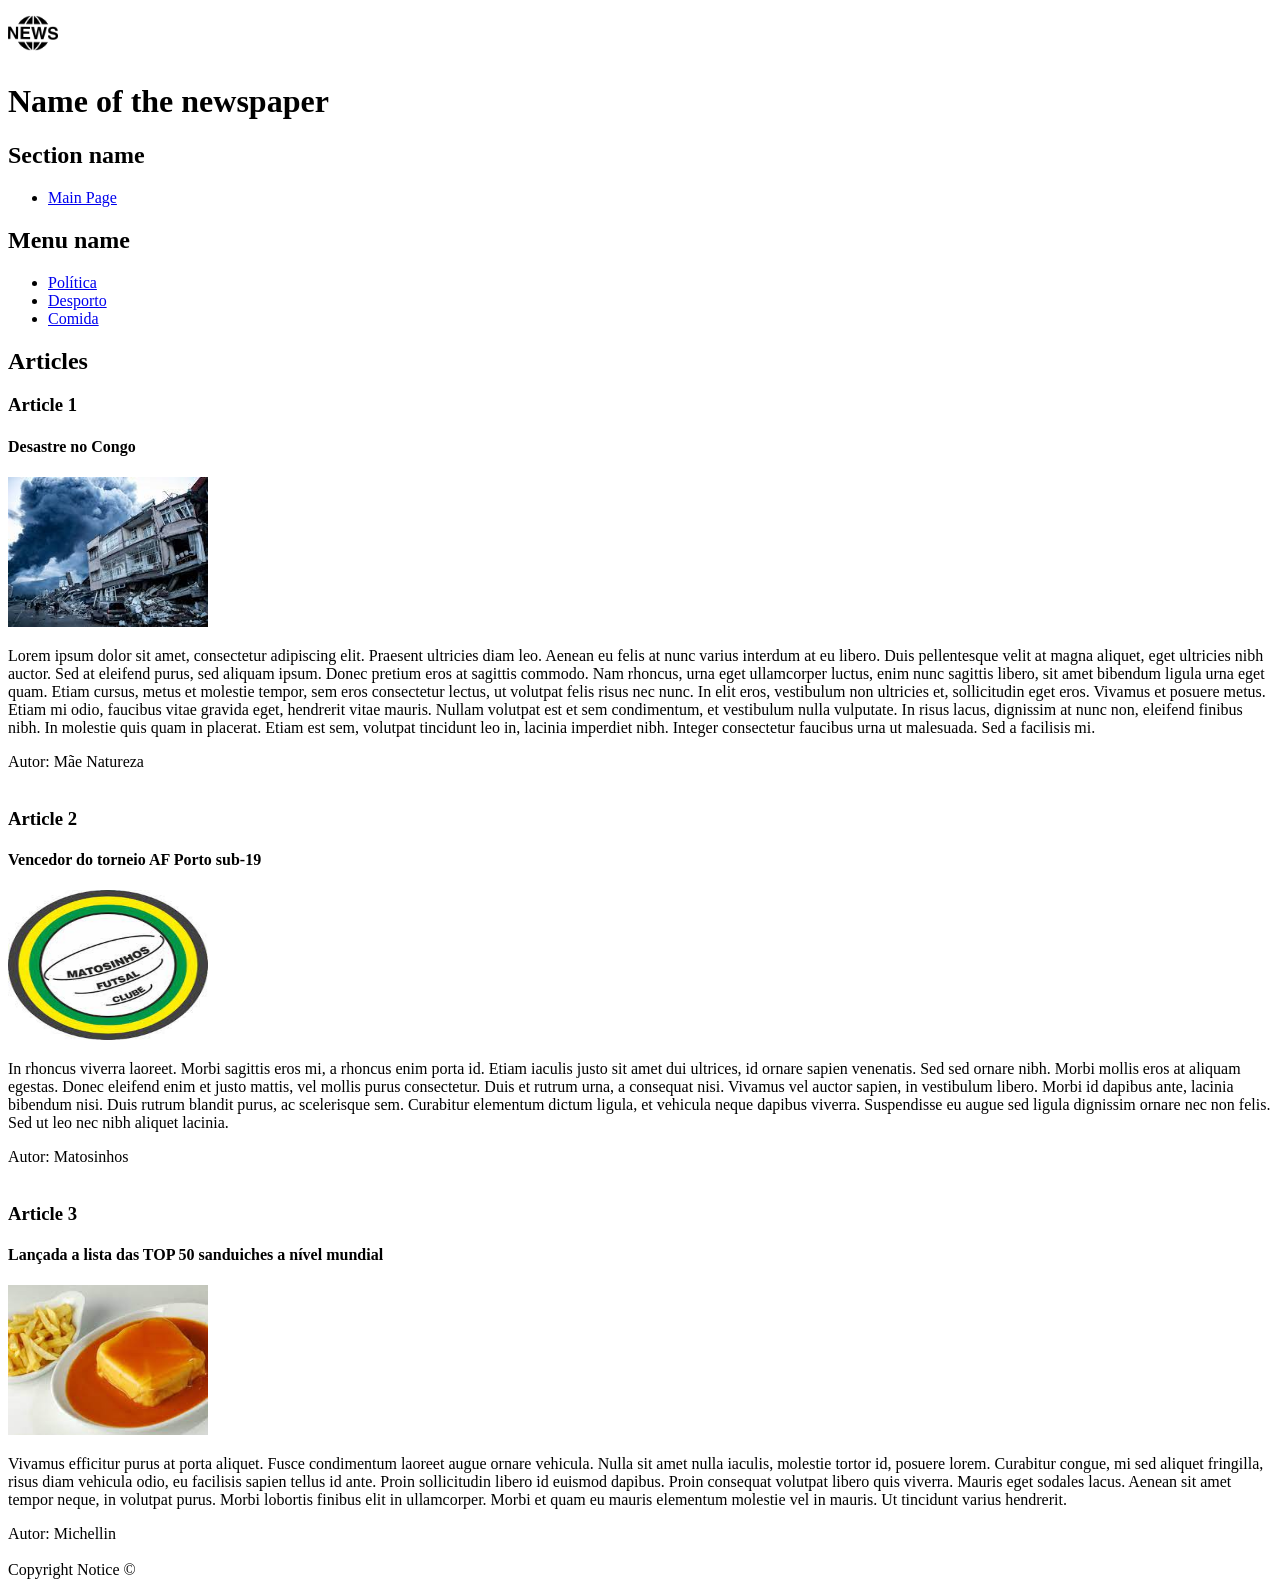
<file: aula1/all.html>
<!DOCTYPE html>
<html lang="pt">
<head>
    <title>Online Newspaper</title>
</head>
<body>
    <header>
        <img src="logo.png" alt="Newspaper Logo" width="50" height="50">
        <h1>Name of the newspaper</h1>
        <section>
            <h2>Section name</h2>
            <ul>
                <li><a href="all.html">Main Page </a></li>
            </ul>
        </section>
    </header>

    <nav>
        <h2>Menu name</h2>
        <ul>
            <li><a href="article.html">Política</a></li>
            <li><a href="section.html">Desporto</a></li>
            <li><a href="section.html">Comida</a></li>
        </ul>
    </nav>
<main>
    <article>
        <h2>Articles</h2>
        
        <h3>Article 1</h3>
        <h4>Desastre no Congo</h4>
        <img src="earthquake.png" alt="Disaster" width="200" height="150"> 
        <p>Lorem ipsum dolor sit amet, consectetur adipiscing elit. Praesent ultricies diam leo. Aenean eu felis at nunc varius interdum at eu libero. Duis pellentesque velit at magna aliquet, eget ultricies nibh auctor. Sed at eleifend purus, sed aliquam ipsum. Donec pretium eros at sagittis commodo. Nam rhoncus, urna eget ullamcorper luctus, enim nunc sagittis libero, sit amet bibendum ligula urna eget quam. Etiam cursus, metus et molestie tempor, sem eros consectetur lectus, ut volutpat felis risus nec nunc. In elit eros, vestibulum non ultricies et, sollicitudin eget eros. Vivamus et posuere metus. Etiam mi odio, faucibus vitae gravida eget, hendrerit vitae mauris. Nullam volutpat est et sem condimentum, et vestibulum nulla vulputate. In risus lacus, dignissim at nunc non, eleifend finibus nibh. In molestie quis quam in placerat. Etiam est sem, volutpat tincidunt leo in, lacinia imperdiet nibh. Integer consectetur faucibus urna ut malesuada. Sed a facilisis mi.</p>
        <footer>Autor: Mãe Natureza</footer>
        <br>
        
        <h3>Article 2</h3>
        <h4>Vencedor do torneio AF Porto sub-19</h4>
        <img src="matosinhos.png" alt="Medalhas" width="200" height="150">
        <p>In rhoncus viverra laoreet. Morbi sagittis eros mi, a rhoncus enim porta id. Etiam iaculis justo sit amet dui ultrices, id ornare sapien venenatis. Sed sed ornare nibh. Morbi mollis eros at aliquam egestas. Donec eleifend enim et justo mattis, vel mollis purus consectetur. Duis et rutrum urna, a consequat nisi. Vivamus vel auctor sapien, in vestibulum libero. Morbi id dapibus ante, lacinia bibendum nisi. Duis rutrum blandit purus, ac scelerisque sem. Curabitur elementum dictum ligula, et vehicula neque dapibus viverra. Suspendisse eu augue sed ligula dignissim ornare nec non felis. Sed ut leo nec nibh aliquet lacinia.</p>
        <footer>Autor: Matosinhos</footer>
        <br>    

        <h3>Article 3</h3>
        <h4>Lançada a lista das TOP 50 sanduiches a nível mundial</h4>
        <img src="francesinha.png" alt="Francesinha" width="200" height="150">
        <p>Vivamus efficitur purus at porta aliquet. Fusce condimentum laoreet augue ornare vehicula. Nulla sit amet nulla iaculis, molestie tortor id, posuere lorem. Curabitur congue, mi sed aliquet fringilla, risus diam vehicula odio, eu facilisis sapien tellus id ante. Proin sollicitudin libero id euismod dapibus. Proin consequat volutpat libero quis viverra. Mauris eget sodales lacus. Aenean sit amet tempor neque, in volutpat purus. Morbi lobortis finibus elit in ullamcorper. Morbi et quam eu mauris elementum molestie vel in mauris. Ut tincidunt varius hendrerit.</p>
        <footer>Autor: Michellin</footer>
        <br>
    </article>
</main>
    <footer>Copyright Notice &#169;</footer>
</body>
</html>
</file>
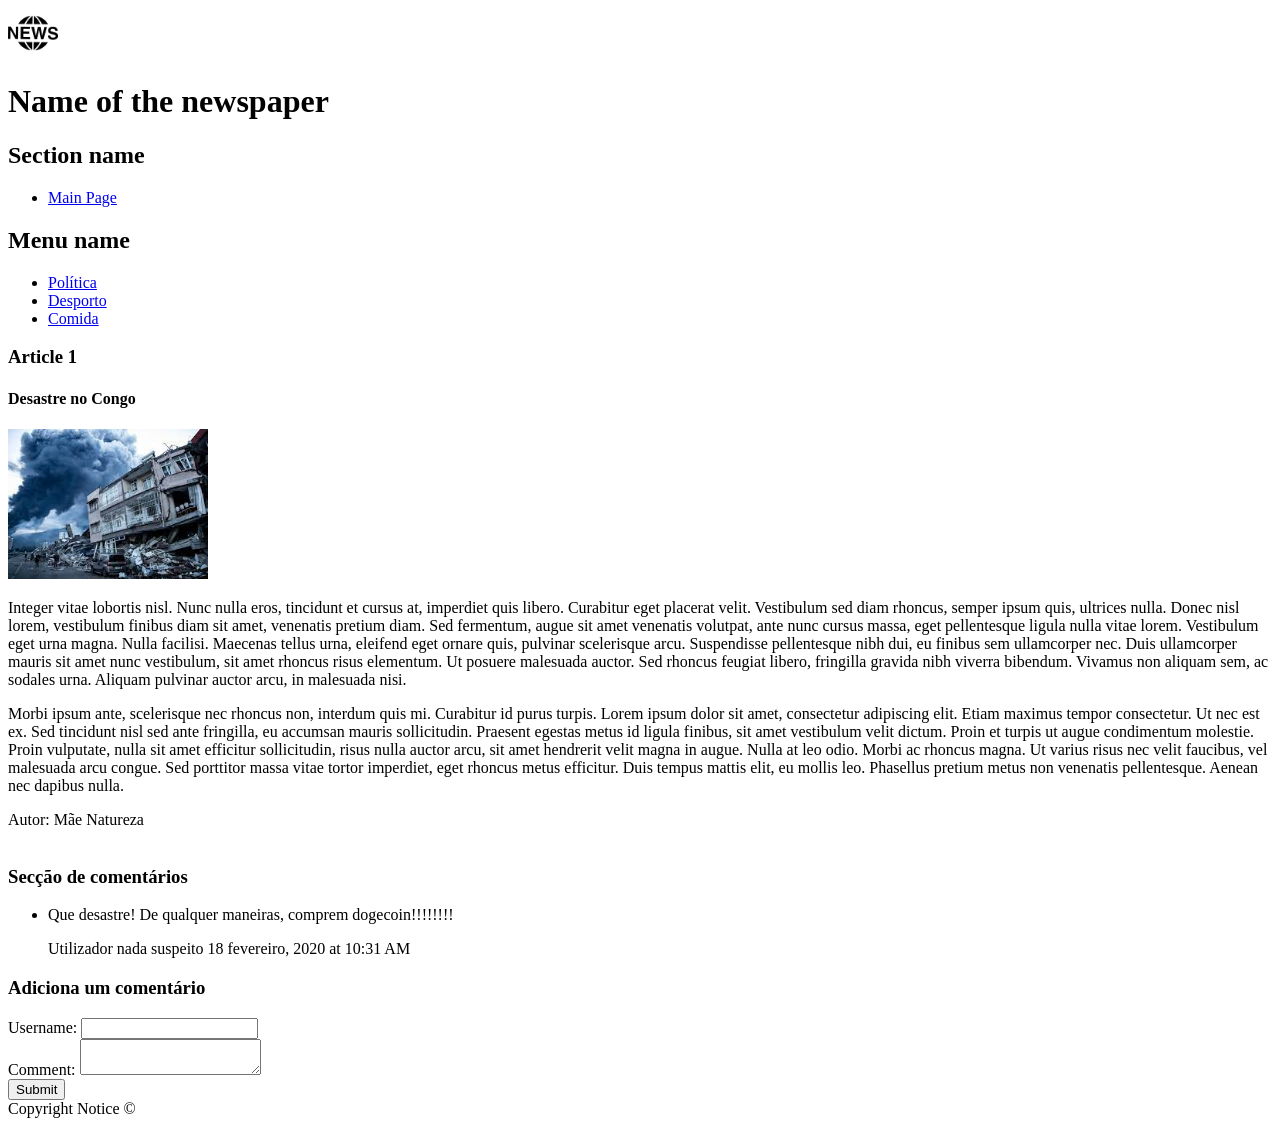
<file: aula1/article.html>
<!DOCTYPE html>
<html lang="pt">
<head>
    <title>Online Newspaper</title>
</head>
<body>
    <header>
        <img src="logo.png" alt="Newspaper Logo" width="50" height="50">
        <h1>Name of the newspaper</h1>
        <section>
            <h2>Section name</h2>
            <ul>
                <li><a href="all.html">Main Page </a></li>
            </ul>
        </section>
    </header>
    <nav>
        <h2>Menu name</h2>
        <ul>
            <li><a href="section.html">Política</a></li>
            <li><a href="section.html">Desporto</a></li>
            <li><a href="section.html">Comida</a></li>
        </ul>
    </nav>
<main>
    <article>
        <h3>Article 1</h3>
        <h4>Desastre no Congo</h4>
        <img src="earthquake.png" alt="Disaster" width="200" height="150"> 
        <p>Integer vitae lobortis nisl. Nunc nulla eros, tincidunt et cursus at, imperdiet quis libero. Curabitur eget placerat velit. Vestibulum sed diam rhoncus, semper ipsum quis, ultrices nulla. Donec nisl lorem, vestibulum finibus diam sit amet, venenatis pretium diam. Sed fermentum, augue sit amet venenatis volutpat, ante nunc cursus massa, eget pellentesque ligula nulla vitae lorem. Vestibulum eget urna magna. Nulla facilisi. Maecenas tellus urna, eleifend eget ornare quis, pulvinar scelerisque arcu. Suspendisse pellentesque nibh dui, eu finibus sem ullamcorper nec. Duis ullamcorper mauris sit amet nunc vestibulum, sit amet rhoncus risus elementum. Ut posuere malesuada auctor. Sed rhoncus feugiat libero, fringilla gravida nibh viverra bibendum. Vivamus non aliquam sem, ac sodales urna. Aliquam pulvinar auctor arcu, in malesuada nisi.</p>
        <p>Morbi ipsum ante, scelerisque nec rhoncus non, interdum quis mi. Curabitur id purus turpis. Lorem ipsum dolor sit amet, consectetur adipiscing elit. Etiam maximus tempor consectetur. Ut nec est ex. Sed tincidunt nisl sed ante fringilla, eu accumsan mauris sollicitudin. Praesent egestas metus id ligula finibus, sit amet vestibulum velit dictum. Proin et turpis ut augue condimentum molestie. Proin vulputate, nulla sit amet efficitur sollicitudin, risus nulla auctor arcu, sit amet hendrerit velit magna in augue. Nulla at leo odio. Morbi ac rhoncus magna. Ut varius risus nec velit faucibus, vel malesuada arcu congue. Sed porttitor massa vitae tortor imperdiet, eget rhoncus metus efficitur. Duis tempus mattis elit, eu mollis leo. Phasellus pretium metus non venenatis pellentesque. Aenean nec dapibus nulla.</p>
        <footer>Autor: Mãe Natureza</footer>
        <br>
    </article>
    <section>
        <h3>Secção de comentários</h3>
        <ul>
            <li>
                <div>
                    <p>Que desastre! De qualquer maneiras, comprem dogecoin!!!!!!!!</p>
                    <span>Utilizador nada suspeito</span>
                    <span>18 fevereiro, 2020 at 10:31 AM</span>
                </div>
            </li>
        </ul>
    </section>

    <section>
        <h3>Adiciona um comentário</h3>
        <form>
            <label >Username:</label>
            <input type="text">
            <br>
            <label>Comment:</label>
            <textarea></textarea>
            <br>
            <button type="submit">Submit</button>
        </form>
    </section>
    
</main>
<footer>Copyright Notice &#169;</footer>
   </body>
</html>
</file>
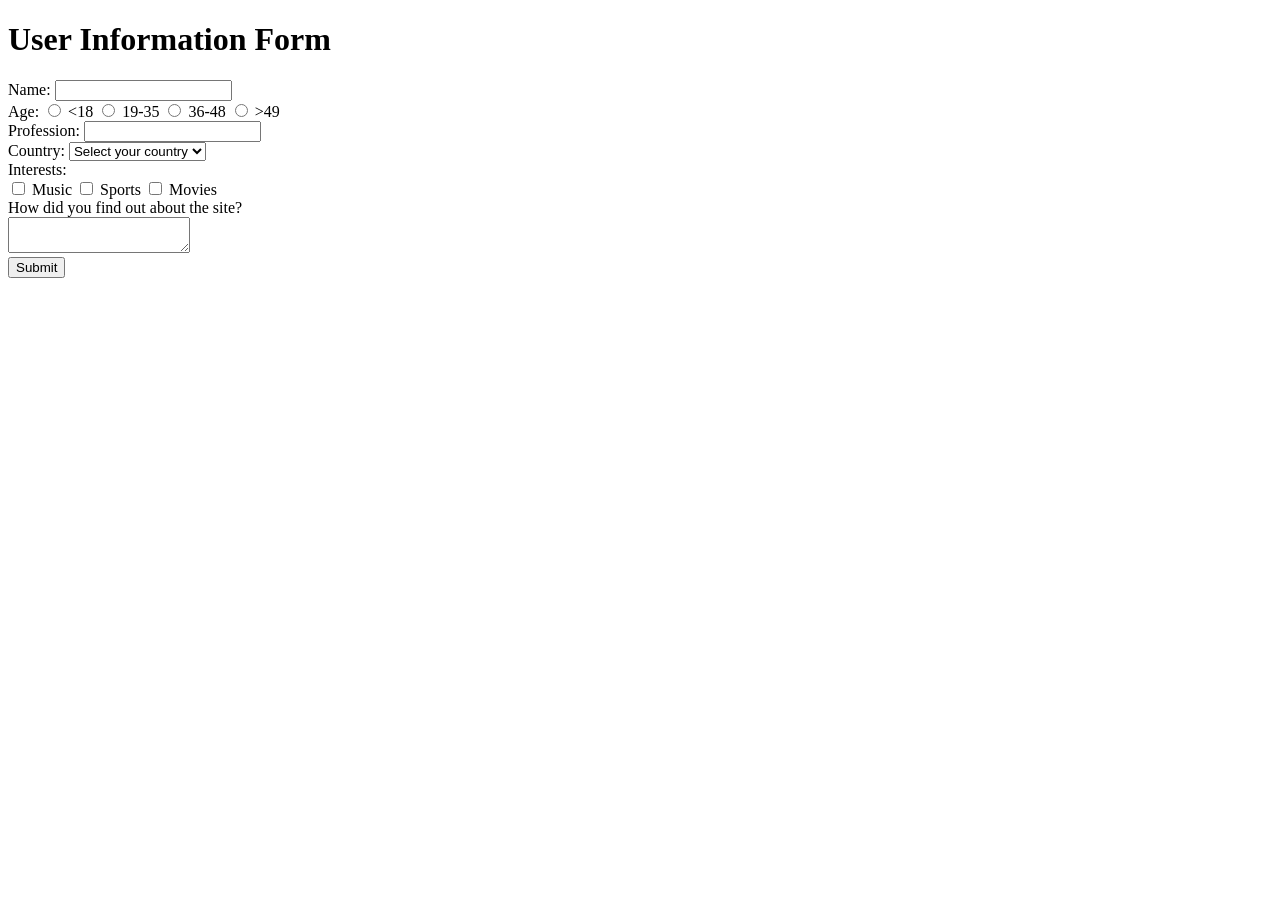
<file: aula1/form.html>
<!DOCTYPE html>
<html>
  <head>
    <title>User Information Form</title>
  </head>
  <body>
    <h1>User Information Form</h1>
    <form method="POST" action="submit-form.php">
      <label for="name">Name:</label>
      <input type="text" id="name" name="name" required><br>
      <label for="age">Age:</label>
      <input type="radio" id="age1" name="age" value="<18">
      <label for="age1"><18</label>
      <input type="radio" id="age2" name="age" value="19-35">
      <label for="age2">19-35</label>
      <input type="radio" id="age3" name="age" value="36-48">
      <label for="age3">36-48</label>
      <input type="radio" id="age4" name="age" value=">49">
      <label for="age4">>49</label><br>
      <label for="profession">Profession:</label>
      <input type="text" id="profession" name="profession" list="professions"><br>
      <datalist id="professions">
        <option value="Doctor">
        <option value="Teacher">
        <option value="Engineer">
        <option value="Writer">
      </datalist>
      <label for="country">Country:</label>
      <select id="country" name="country" required>
        <option value="" disabled selected>Select your country</option>
        <option value="USA">USA</option>
        <option value="Canada">Canada</option>
        <option value="UK">UK</option>
        <option value="Australia">Australia</option>
      </select><br>
      <label for="interests">Interests:</label><br>
      <input type="checkbox" id="interest1" name="interests[]" value="Music">
      <label for="interest1">Music</label>
      <input type="checkbox" id="interest2" name="interests[]" value="Sports">
      <label for="interest2">Sports</label>
      <input type="checkbox" id="interest3" name="interests[]" value="Movies">
      <label for="interest3">Movies</label><br>
      <label for="find-out">How did you find out about the site?</label><br>
      <textarea id="find-out" name="find-out"></textarea><br>
      <button type="submit">Submit</button>
    </form>
  </body>
</html>
</file>
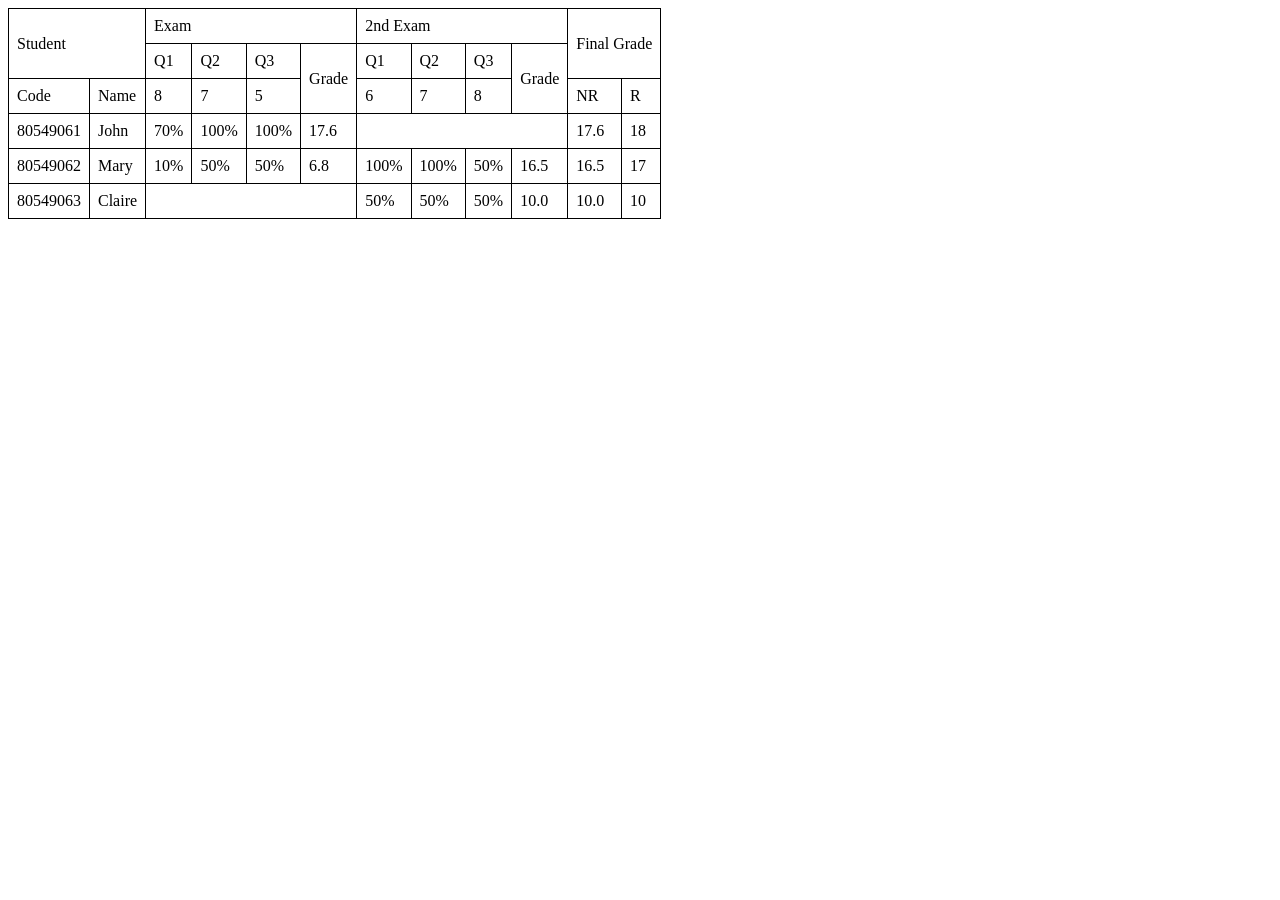
<file: aula1/table.html>
<!DOCTYPE html>
<html lang="pt">
<head>
    <meta charset="utf-8">
    <title>Table</title>
    <link rel="icon" type="image/png" href="icon.png">
    <style>
        table {
           border-collapse: collapse;
        }
        th, td {
           border:1px solid;
           padding: 0.5em;
        }
    </style>
</head>
<body>
<table>
    <tr><td rowspan="2" colspan="2">Student</td><td colspan="4">Exam</td><td colspan="4">2nd Exam</td><td rowspan="2" colspan="2">Final Grade</td></tr>
    <tr><td>Q1</td><td>Q2</td><td>Q3</td><td rowspan="2">Grade</td><td>Q1</td><td>Q2</td><td>Q3</td><td rowspan="2">Grade</td></tr>
    <tr><td>Code</td><td>Name</td><td>8</td><td>7</td><td>5</td><td>6</td><td>7</td><td>8</td><td>NR</td><td>R</td></tr>
    <tr><td>80549061</td><td>John</td><td>70%</td><td>100%</td><td>100%</td><td>17.6</td><td colspan="4"></td><td>17.6</td><td>18</td></tr>
    <tr><td>80549062</td><td>Mary</td><td>10%</td><td>50%</td><td>50%</td><td>6.8</td><td>100%</td><td>100%</td><td>50%</td><td>16.5</td><td>16.5</td><td>17</td></tr>
    <tr><td>80549063</td><td>Claire</td><td colspan="4"></td><td>50%</td><td>50%</td><td>50%</td><td>10.0</td><td>10.0</td><td>10</td></tr>

</table>
</body>
</html>
</file>
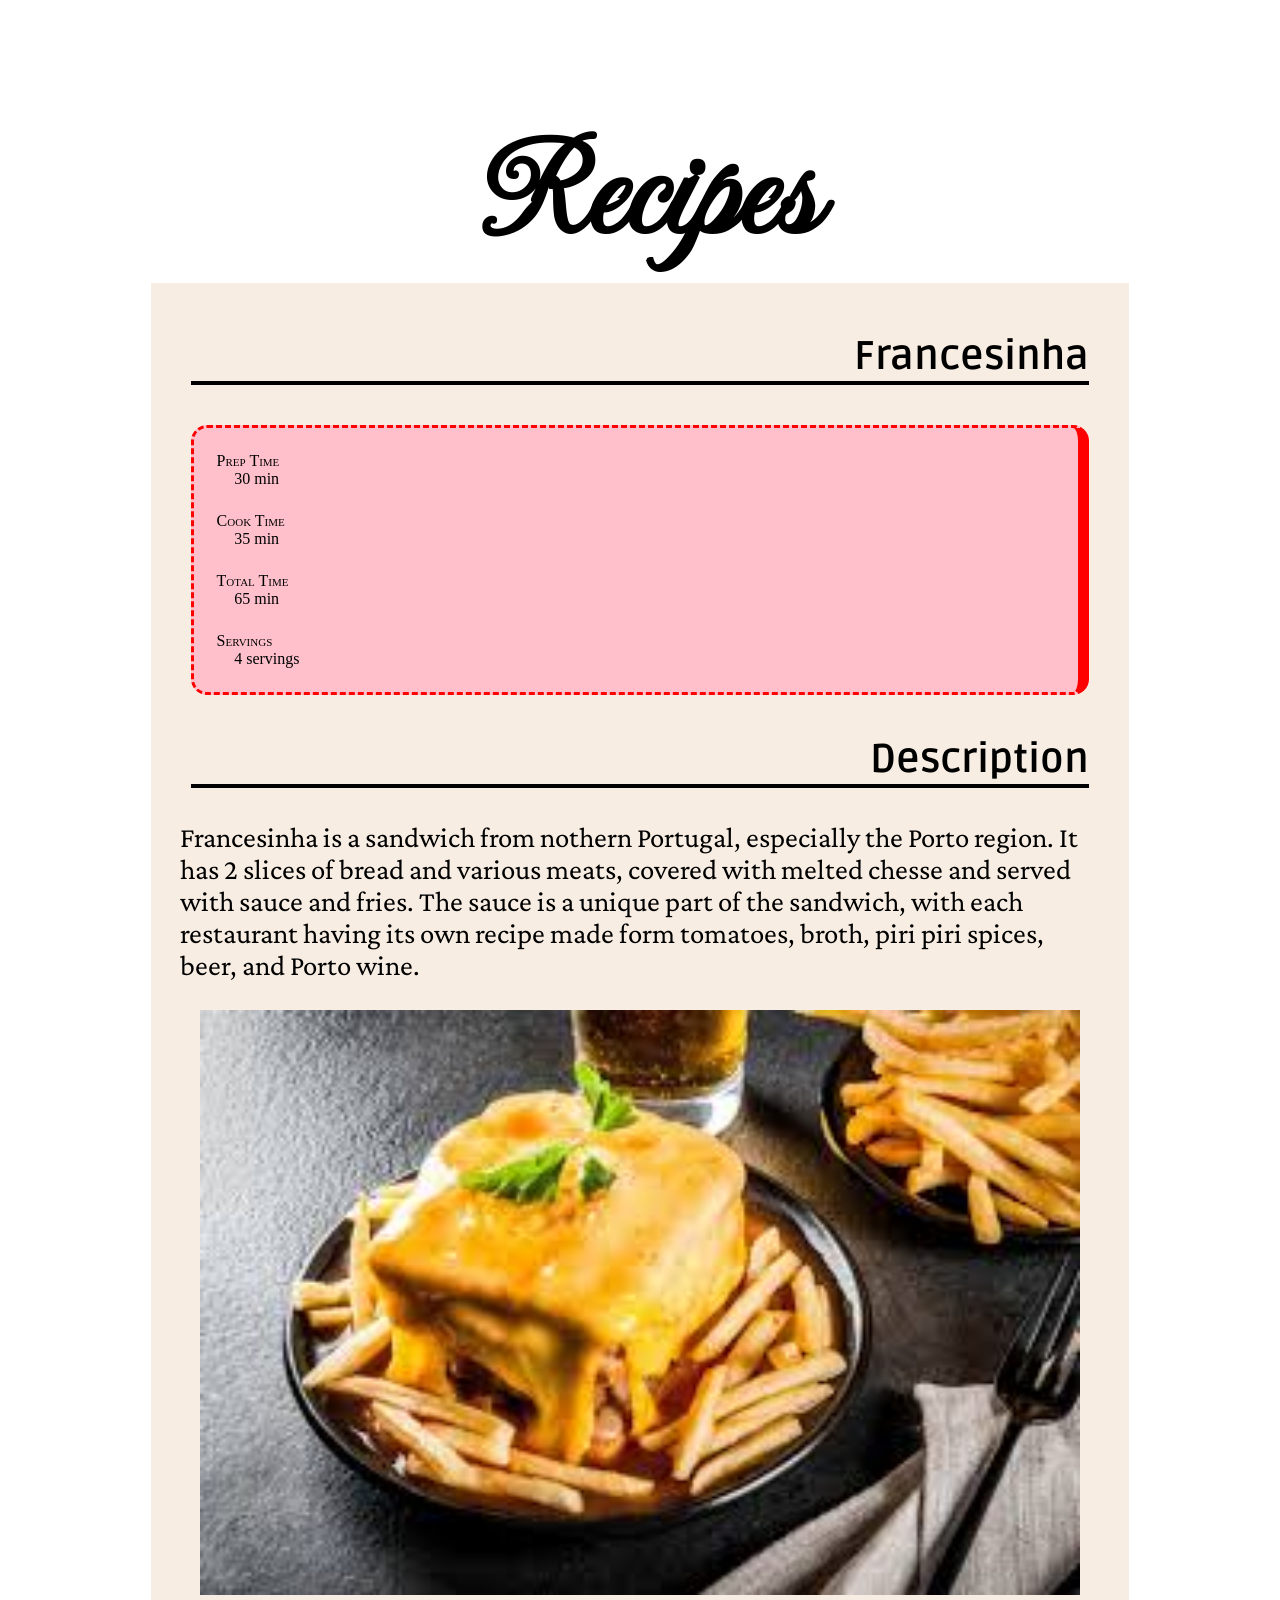
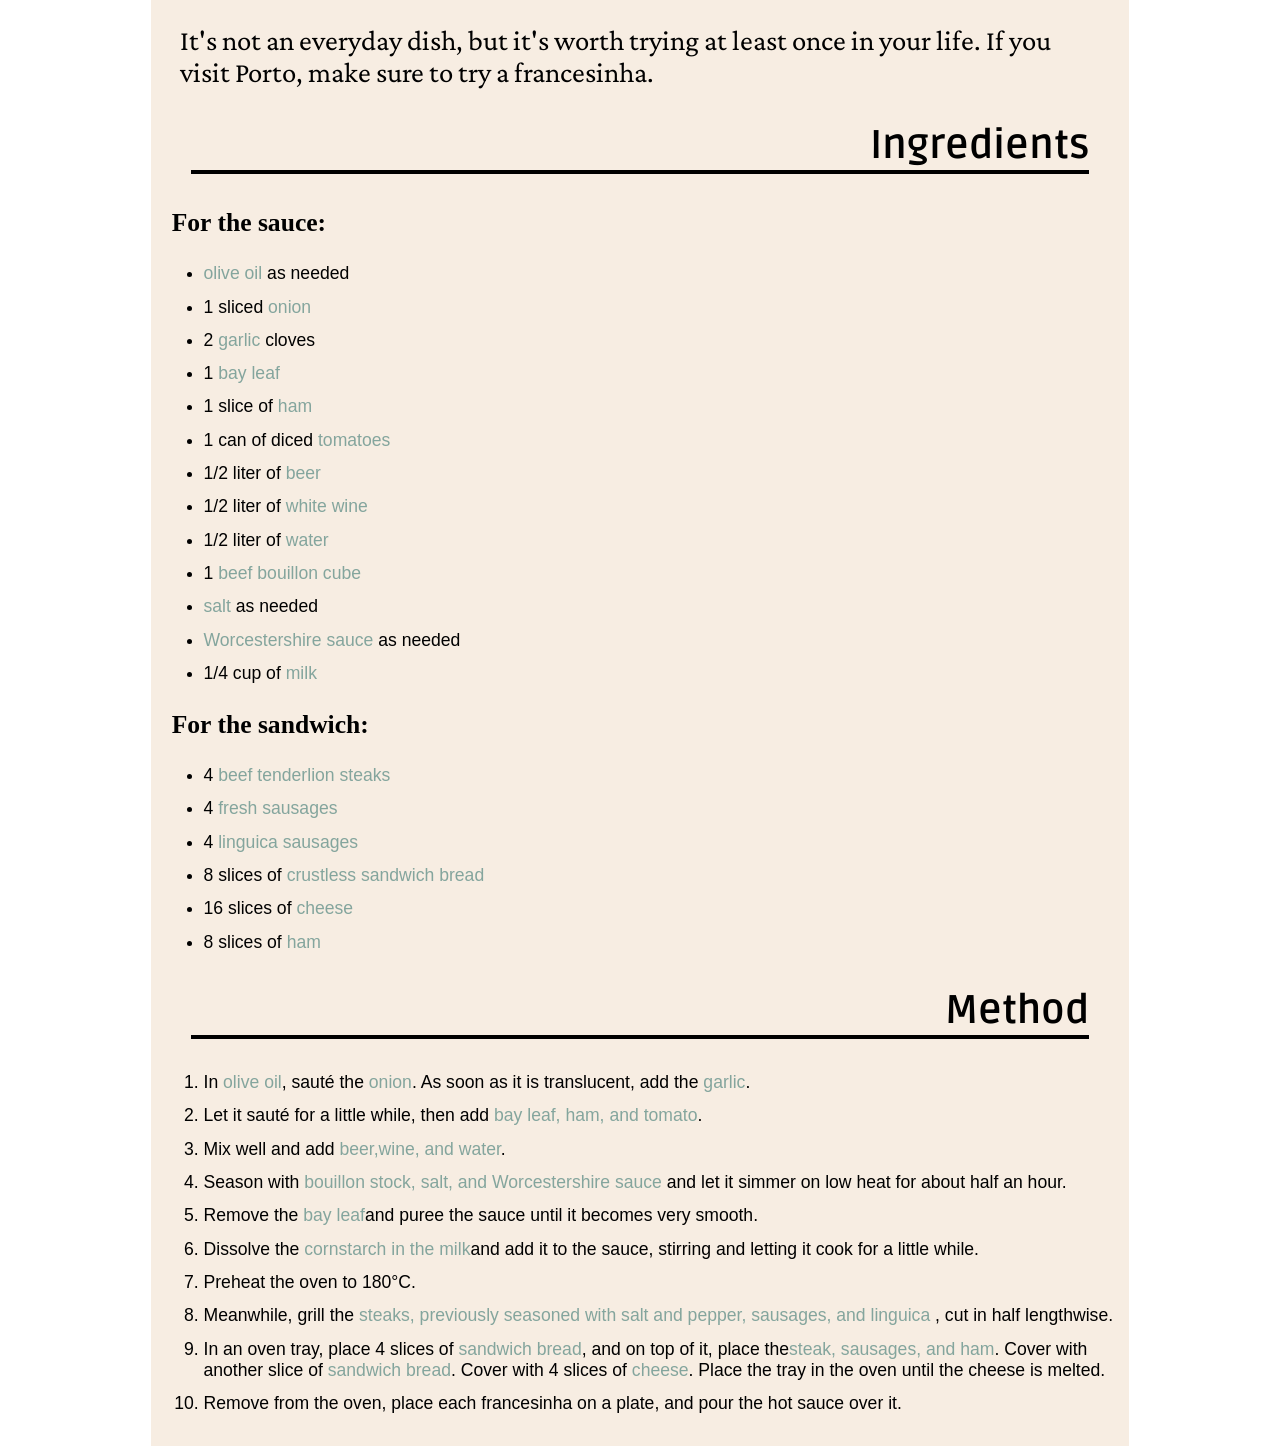
<file: aula2/francesinha.html>
<!DOCTYPE html>
<HTML lang="pt">
    <head>
        <link href="francesinha.css" rel="stylesheet">
        <meta charset="utf-8">
        <title>Receitas Ramsay</title>
    </head>
    <body class="body">
        <h1>Recipes</h1>
        <main>
        <header>
            <h2  class="subtitles">Francesinha</h2>
                <dl id="deslist">
                    <dt>Prep Time</dt>
                    <dd>30 min</dd>
                    <dt>Cook Time</dt>
                    <dd>35 min</dd>
                    <dt>Total Time</dt>
                    <dd>65 min</dd>
                    <dt>Servings</dt>
                    <dd>4 servings</dd>
                </dl>
        </header>
        <section>
            <h2 class="subtitles">Description</h2>
            <p>Francesinha is a sandwich from nothern Portugal, especially the Porto region. It has 2 slices of bread and various meats, covered with melted chesse and served with sauce and fries. The sauce is a unique part of the sandwich, with each restaurant having its own recipe made form tomatoes, broth, piri piri spices, beer, and Porto wine. </p>
            <div class="image-container"><img id="imgfran" src="francesinha.png" alt="Francesinha" ></div>
            <p>It's not an everyday dish, but it's worth trying at least once in your life. If you visit Porto, make sure to try a francesinha. </p>
        </section>
        <section>
            <h2 class="subtitles">Ingredients</h2>
            <h3 class="smoll">For the sauce:</h3>
            <ul>
                <li><span class="ingredient">olive oil</span> as needed</li>
                <li>1 sliced <span class="ingredient">onion</span></li>
                <li>2 <span class="ingredient">garlic</span> cloves</li>
                <li>1 <span class="ingredient">bay leaf</span></li>
                <li>1 slice of <span class="ingredient">ham</span></li>
                <li>1 can of diced <span class="ingredient">tomatoes</span></li>
                <li>1/2 liter of <span class="ingredient">beer</span></li>
                <li>1/2 liter of <span class="ingredient">white wine</span></li>
                <li>1/2 liter of <span class="ingredient">water</span></li>
                <li>1 <span class="ingredient">beef bouillon cube</span></li>
                <li><span class="ingredient">salt</span> as needed</li>
                <li><span class="ingredient">Worcestershire sauce</span> as needed</li>
                <li>1/4 cup of <span class="ingredient">milk</span></li>
            </ul>
            <h3 class="smoll">For the sandwich:</h3>
            <ul>
                <li>4 <span class="ingredient">beef tenderlion steaks</span></li>
                <li>4 <span class="ingredient">fresh sausages</span></li>
                <li>4 <span class="ingredient">linguica sausages</span></li>
                <li>8 slices of <span class="ingredient">crustless sandwich bread</span></li>
                <li>16 slices of <span class="ingredient">cheese</span></li>
                <li>8 slices of <span class="ingredient">ham</span></li>
            </ul>
        </section>
        <section >
            <h2 class="subtitles">Method</h2>
            <ol type="1">
                <li>In <span class="ingredient">olive oil</span>, sauté the <span class="ingredient">onion</span>. As soon as it is translucent, add the <span class="ingredient">garlic</span>.</li>
                <li>Let it sauté for a little while, then add <span class="ingredient">bay leaf, ham, and tomato</span>.</li>
                <li>Mix well and add <span class="ingredient">beer,wine, and water</span>.</li>
                <li>Season with <span class="ingredient">bouillon stock, salt, and Worcestershire sauce</span> and let it simmer on low heat for about half an hour.</li>
                <li>Remove the <span class="ingredient">bay leaf</span>and puree the sauce until it becomes very smooth.</li>
                <li>Dissolve the <span class="ingredient">cornstarch in the milk</span>and add it to the sauce, stirring and letting it cook for a little while.</li>
                <li>Preheat the oven to 180°C.</li>
                <li>Meanwhile, grill the <span class="ingredient">steaks, previously seasoned with salt and pepper, sausages, and linguica</span> , cut in half lengthwise.</li>
                <li>In an oven tray, place 4 slices of <span class="ingredient">sandwich bread</span>, and on top of it, place the<span class="ingredient">steak, sausages, and ham</span>. Cover with another slice of <span class="ingredient">sandwich bread</span>. Cover with 4 slices of <span class="ingredient">cheese</span>. Place the tray in the oven until the cheese is melted.</li>
                <li>Remove from the oven, place each francesinha on a plate, and pour the hot sauce over it.</li>
            </ol>
        </section>
    </main >
    <footer></footer>
    </body>
</HTML>
</file>
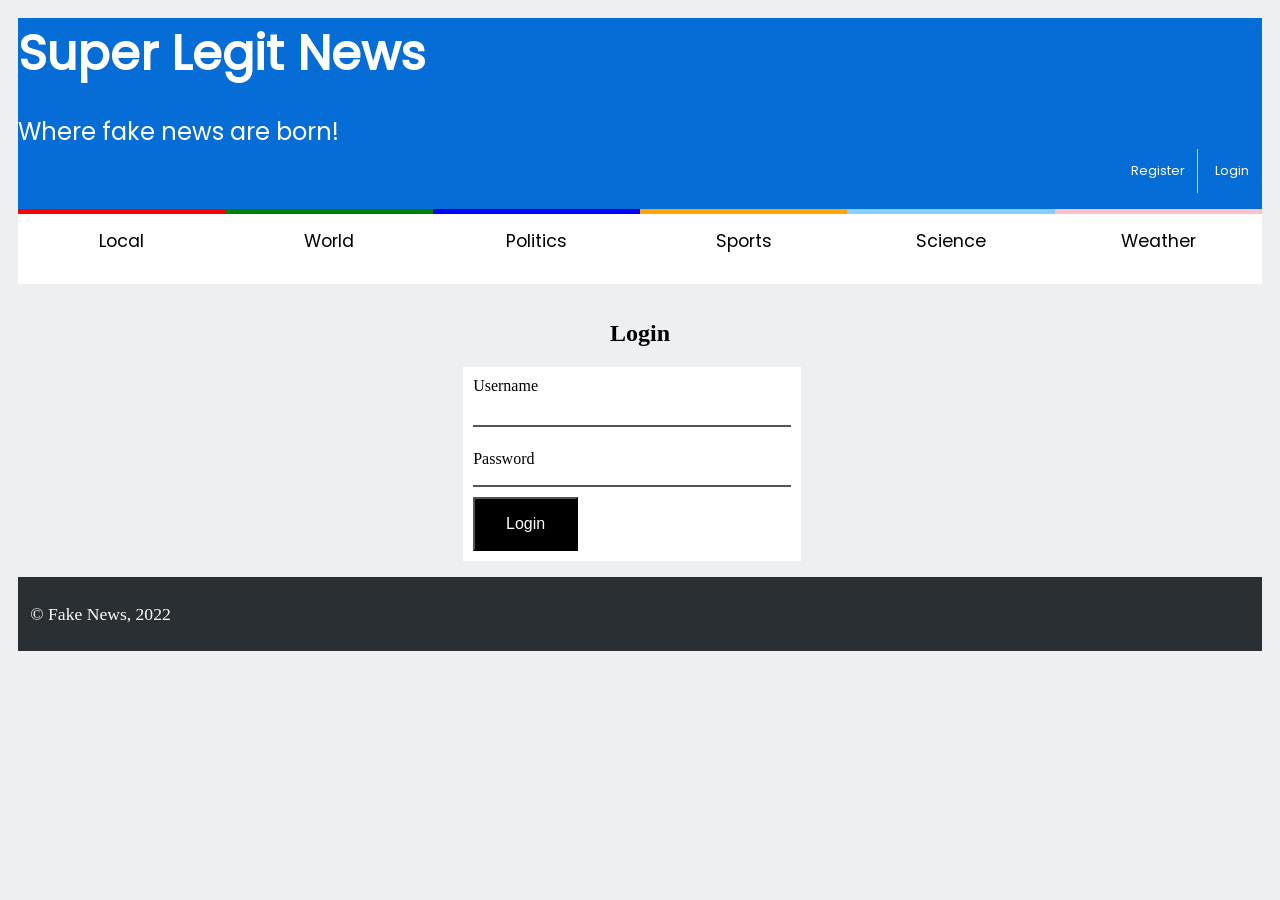
<file: aula3/login.html>
<!DOCTYPE html>
<html lang="en-US">
  <head>
    <title>Super Legit News</title>    
    <meta charset="UTF-8">
    <meta name="viewport" content="width=device-width, initial-scale=1.0">
    <link href="style.css" rel="stylesheet">
    <link href="layout.css" rel="stylesheet">
    <link href="responsive.css" rel="stylesheet">
    <link href="comments.css" rel="stylesheet">
    <link href="forms.css" rel="stylesheet">
  </head>
  <body>
    <header>
      <h1><a href="index.html">Super Legit News</a></h1>
      <h2><a href="index.html">Where fake news are born!</a></h2>
      <div id="signup">
        <a href="register.html">Register</a>
        <a href="login.html">Login</a>
      </div>
    </header>
    <nav id="menu">
      <!-- just for the hamburguer menu in responsive layout -->
      <input type="checkbox" id="hamburger"> 
      <label class="hamburger" for="hamburger"></label>

      <ul>
        <li><a href="index.html">Local</a></li>
        <li><a href="index.html">World</a></li>
        <li><a href="index.html">Politics</a></li>
        <li><a href="index.html">Sports</a></li>
        <li><a href="index.html">Science</a></li>
        <li><a href="index.html">Weather</a></li>
      </ul>
    </nav>
    <aside id="related">
      <article>
        <h1><a href="#">Duis arcu purus</a></h1>
        <p>Etiam mattis convallis orci eu malesuada. Donec odio ex, facilisis ac blandit vel, placerat ut lorem. Ut id sodales purus. Sed ut ex sit amet nisi ultricies malesuada. Phasellus magna diam, molestie nec quam a, suscipit finibus dui. Phasellus a.</p>
      </article>        
      <article>
        <h1><a href="#">Sed efficitur interdum</a></h1>
        <p>Integer massa enim, porttitor vitae iaculis id, consequat a tellus. Aliquam sed nibh fringilla, pulvinar neque eu, varius erat. Nam id ornare nunc. Pellentesque varius ipsum vitae lacus ultricies, a dapibus turpis tristique. Sed vehicula tincidunt justo, vitae varius arcu.</p>
      </article>
      <article>
        <h1><a href="#">Vestibulum congue blandit</a></h1>
        <p>Proin lectus felis, fringilla nec magna ut, vestibulum volutpat elit. Suspendisse in quam sed tellus fringilla luctus quis non sem. Aenean varius molestie justo, nec tincidunt massa congue vel. Sed tincidunt interdum laoreet. Vivamus vel odio bibendum, tempus metus vel.</p>
      </article>
    </aside>
    <section id="login">
      <h1>Login</h1>
      <form>
        <label>
          Username <input type="text" name="username">
        </label>
        <label>
          Password <input type="password" name="password">
        </label>
        <button formaction="#" formmethod="post">Login</button>
      </form>
    </section>
    <footer>
      <p>&copy; Fake News, 2022</p>
    </footer>
  </body>
</html>
</file>
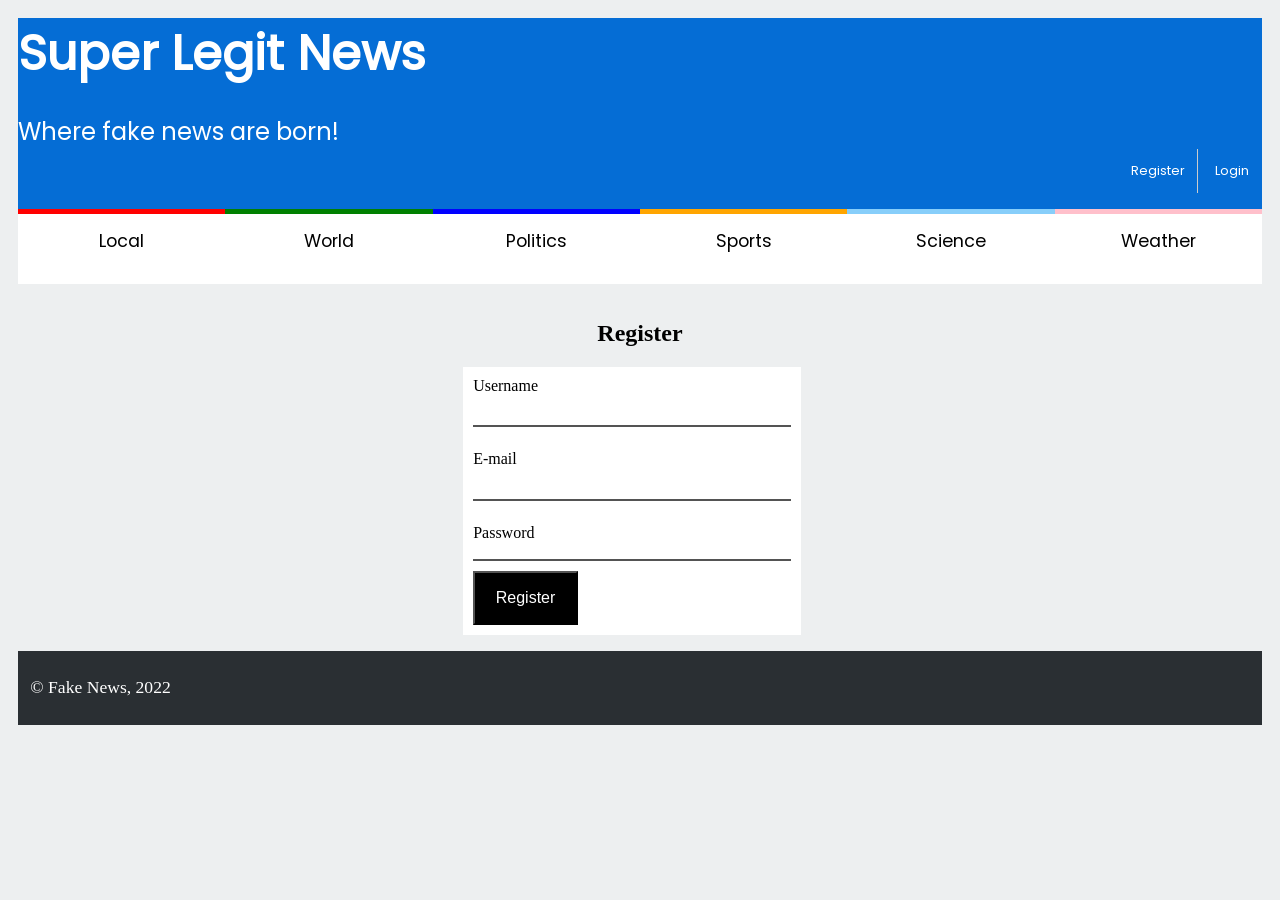
<file: aula3/register.html>
<!DOCTYPE html>
<html lang="en-US">
  <head>
    <title>Super Legit News</title>    
    <meta charset="UTF-8">
    <meta name="viewport" content="width=device-width, initial-scale=1.0">
    <link href="style.css" rel="stylesheet">
    <link href="layout.css" rel="stylesheet">
    <link href="responsive.css" rel="stylesheet">
    <link href="comments.css" rel="stylesheet">
    <link href="forms.css" rel="stylesheet">
  </head>
  <body>
    <header>
      <h1><a href="index.html">Super Legit News</a></h1>
      <h2><a href="index.html">Where fake news are born!</a></h2>
      <div id="signup">
        <a href="register.html">Register</a>
        <a href="login.html">Login</a>
      </div>
    </header>
    <nav id="menu">
      <!-- just for the hamburguer menu in responsive layout -->
      <input type="checkbox" id="hamburger"> 
      <label class="hamburger" for="hamburger"></label>

      <ul>
        <li><a href="index.html">Local</a></li>
        <li><a href="index.html">World</a></li>
        <li><a href="index.html">Politics</a></li>
        <li><a href="index.html">Sports</a></li>
        <li><a href="index.html">Science</a></li>
        <li><a href="index.html">Weather</a></li>
      </ul>
    </nav>
    <aside id="related">
      <article>
        <h1><a href="#">Duis arcu purus</a></h1>
        <p>Etiam mattis convallis orci eu malesuada. Donec odio ex, facilisis ac blandit vel, placerat ut lorem. Ut id sodales purus. Sed ut ex sit amet nisi ultricies malesuada. Phasellus magna diam, molestie nec quam a, suscipit finibus dui. Phasellus a.</p>
      </article>        
      <article>
        <h1><a href="#">Sed efficitur interdum</a></h1>
        <p>Integer massa enim, porttitor vitae iaculis id, consequat a tellus. Aliquam sed nibh fringilla, pulvinar neque eu, varius erat. Nam id ornare nunc. Pellentesque varius ipsum vitae lacus ultricies, a dapibus turpis tristique. Sed vehicula tincidunt justo, vitae varius arcu.</p>
      </article>
      <article>
        <h1><a href="#">Vestibulum congue blandit</a></h1>
        <p>Proin lectus felis, fringilla nec magna ut, vestibulum volutpat elit. Suspendisse in quam sed tellus fringilla luctus quis non sem. Aenean varius molestie justo, nec tincidunt massa congue vel. Sed tincidunt interdum laoreet. Vivamus vel odio bibendum, tempus metus vel.</p>
      </article>
    </aside>
    <section id="register">
      <h1>Register</h1>
      <form>
        <label>
          Username <input type="text" name="username">
        </label>
        <label>
          E-mail <input type="email" name="email">
        </label>
        <label>
          Password <input type="password" name="password">
        </label>
        <button formaction="#" formmethod="post">Register</button>
      </form>
    </section>
    <footer>
      <p>&copy; Fake News, 2022</p>
    </footer>
  </body>
</html>
</file>
<file: aula2/francesinha.css>
@font-face {
      font-family: ImperialScript;
      src: url(fonts/ImperialScript-Regular.ttf);
  }
  @font-face {
      font-family: Ruda;
      src: url(fonts/Ruda-VariableFont_wght.ttf);
  }
  @font-face {
      font-family:CrimsonPro;
      src: url(fonts/CrimsonPro-VariableFont_wght.ttf);
  }
  h1{
      font-family:ImperialScript;
      text-align: center;
      font-size: 9.4em;
      margin-bottom:0em;    
  }
  #deslist{
      text-align: left;
      border-radius:1em;
      border-style: dashed;
      border-color: red;
      border-right: 0.7em solid red;
      background-color: pink;
      
  }
  .subtitles{
      margin-left: 1em;
      margin-right:1em;
      font-family: Ruda;
      text-align: right;
      border-bottom: 0.1em solid black;
      font-size:2.5em;
  }

  dl{
      margin: 2.5em;
  }
  dt{
      margin-top: 1.5em;
      margin-left: 1.4em;
      font-variant-caps:small-caps;

  }
  dd{
      margin-bottom: 1.5em;
  }
  p{
      margin-left: 1em;
      margin-right:1em;
      font-family: CrimsonPro;
      font-size:1.8em;
  }
  #imgfran{
      width:90%;
      margin: 0 auto;
  }

  .smoll{
    font-size:1.6em;
    margin-left: 0.8em;
    margin-right:0.8em;
  }
  main{
    
    width:61.1em;
    background-color: rgb(247, 237, 226);
    margin-left:auto;
    margin-right: auto;
    padding-top:1em;
    padding-bottom: 1em;
  }
  .ingredient{
    color:rgb(132, 165, 157);
    
  }

  li{
    font-size:1.1em;
    font-family: sans-serif;
    margin-bottom:0.7em;
    margin-left: 0.7em;
    margin-right:0.7em;
  }
.image-container{
    display:flex;
    justify-content: center;
}
</file>
<file: aula3/style.css>
@font-face {
    font-family: Lora;
    src: url(fonts/Lora-VariableFont_wght.ttf);
}
@font-face {
    font-family: Poppins;
    src: url(fonts/Poppins-Regular.ttf);
}
a{ 
    text-decoration: none; 
}
header > h1>a,h2>a,div>a{
    color:white;
} 
body > header{
    background-color: rgb(5,109,213);
    display:flex;
    flex-direction: column;
    padding-bottom: 1em;
}
body > header > h1{
    font-size: 3em;
    margin-bottom: 0%;
    margin-left:1%;
    font-family: Poppins;

}
body > header > h2{
    margin-top: 0%;
    font-size:1.5em;
    font-family: Poppins;
    font-weight:1;
    margin-left:1%;
}
#signup{
    padding-top: 0%;
}
#signup  a{
    font-size: 0.8em;
    font-weight: normal;
    font-family: Poppins;
    display: inline-block;
    padding: 1em;
    border-right: 0.09em solid #ccc;
}
#signup a:last-child {
    border-right: none; 
  }
label{
    display: none;
}
#hamburger{
    display: none;
}
ul{
    padding-left: 0;
    margin-top: 0;
}
li{
    text-align: center;
    list-style: none;
    font-size: 1.1em;
    padding-bottom:0.8em;
    padding-top: 0.8em;
}
li:nth-child(1){
    border-top:0.3em solid red;
}
li:nth-child(2){
    border-top:0.3em solid green;
}
li:nth-child(3){
    border-top:0.3em solid blue;
}
li:nth-child(4){
    border-top:0.3em solid orange;
}
li:nth-child(5){
    border-top:0.3em solid lightskyblue ;
}
li:nth-child(6){
    border-top:0.3em solid pink;
}
li a{
    color:black;
    font-family:Poppins;
}
#related{
    background-color: #2A2F33;
    padding-top: 1em;
    padding-bottom: 1em;
}
#related article  h1{
    margin-left: 1em;
}
#related article  h1 a{
    color:White;
    font-family: Poppins;
    
}
#related article p{
    color:white;
    font-weight: lighter;
    margin-left: 1em;
}
#news > article > header{
    margin-left:1em;
    position: absolute;
    width: 20%; 
}
#news > article > header > h1 > a{
    text-shadow: 2px 4px 4px rgba(46,91,173,0.6);
    font-size: 1.7em;
    font-family: Poppins;
}
#news article img{
    width:100%;
}
#news article{
    margin-top: 1em;
}
#news > article > p{
    margin-left: 1em;
    font-size: 1.1em;
    font-weight:bold;
}
#news > article > p:first-of-type::first-letter{
    font-size: 1.5em;
    font-weight: bolder;
}
p{
    font-family: Lota;
}
footer{
    background-color: rgb(244,101,95);
    color: white;
    font-size: 1.1em;
    margin-bottom: 1em;
}
article footer{
    padding-top: 0.5em;
    padding-bottom: 0.5em;
}
footer p{
    color: white;
    padding-top: 0.5em;
    padding-bottom: 0.5em;
    padding-left: 0.7em;
}
footer .tags a{
    text-decoration: underline;
    color: white;
}
.comments{
    color:white;
}
.author , .date{
    margin-left: 0.7em;
}
.author::before{
    content:"By ";
}
.comments::after{
    content:" comments";
}
.comments{
    margin-left: 0.5em;
    text-decoration: underline;
}
body > footer{
    background-color: #2A2F33;
}
</file>
<file: aula3/layout.css>
body > header:first-child {
    display: flex;
    justify-content: space-between;
    flex-wrap: wrap;
}

body > header > h1 {
    margin: 0;
    order: 1;
}

body > header > h2 {
    margin: 0;
    order: 2;
}

#signup {
    margin-left: auto;
    order: 3;
}

body {
    display: grid;
    grid-template-columns: auto;
    padding: 10px;
  }
  
body > header {
    grid-row: 1;
    grid-column: 1 / 10;
}
  
body > #menu {
    grid-row: 2;
    grid-column: 1 / 8;
}
  
body > #related {
    grid-row: 2 / 9;
    grid-column: 9 / 10;
}
  
body > #news {
    grid-row: 3 / 9;
    grid-column: 1 / 8;
}
  
body > footer {
    grid-row: 10;
    grid-column: 1 / 10;
}
  

#news footer{
    display: flex;
    justify-content: space-between;
    align-items: center;
}
ul {
    display: flex;
    list-style: none;
}
li{
    flex:1;    
}
.author {
    order: 1;
}
  
.tags {
    order: 2;
    margin-left: auto;
}
  
.date {
    order: 3;
    margin-left: 10px;
}
  
.comments {
    order: 4;
    margin-left: 10px;
}
</file>
<file: aula3/responsive.css>
@media screen and (max-width: 60em) {
    body {
        display: grid;
        grid-template-columns: auto;
        padding: 10px;
      }
    body > header{
        grid-row: 1;
        grid-column: 1 / 10;
    }
    body > #menu{
        grid-row:2;
        grid-column: 1 / 10;
    }
    body > #news{
        grid-row: 3/9;
        grid-column: 1/10;
    }
    body > footer{
        grid-row: 10;
        grid-column: 1/10;
    }
    body > #related{
        display: none;
    }
    #news > article > header{font-size: 1.5em;}
}
@media screen and (max-width: 40em) {
    #menu {
        background-color: darkslategray;
    }
    #menu ul {
        opacity: 0;
        height: 0em;
        transition: height 0.4s ease-in;

    }
    #hamburger:checked ~ ul {
        opacity: 1;
        height:19.45em;
        display: block;
        transition: height 0.4s ease-in;
    }
    #hamburger:checked ~ ul li:nth-child(1) {
        border-top:none;
        border-left:0.3em solid red;
    }
    #hamburger:checked ~ ul li:nth-child(2) {
        border-top:none;
        border-left:0.3em solid green;
    }
    #hamburger:checked ~ ul li:nth-child(3) {
        border-top:none;
        border-left:0.3em solid blue;
    }
    #hamburger:checked ~ ul li:nth-child(4) {
        border-top:none;
        border-left:0.3em solid orange;
    }
    #hamburger:checked ~ ul li:nth-child(5) {
        border-top:none;
        border-left:0.3em solid lightskyblue;
    }
    #hamburger:checked ~ ul li:nth-child(6) {
        border-top:none;
        border-left:0.3em solid pink;
    }
    li{
        text-align: left;
        padding-left: 1em;
    }
    .hamburger {
        display:block;
        cursor: pointer;
        
    }
    #hamburger{
        height: 100%;
        transition: height 2s; 
    }
    .hamburger:before {
        content: "\2630";
    }
    #hamburger:checked + .hamburger:before {
        content: "\2715";
    }
    
    
    nav#menu ul li:hover {
        background-color: black;
        color: white;
        transition: all 1s ease;
    }
    #menu li:hover a {
        color: #fff;
        transition: all 1s ease;
    }
    #news > article > header{font-size: 1.2em;}
  }
</file>
<file: aula3/comments.css>
#comments > h1{
    margin-left: 1em;
    font-size: 1.1em;
    font-weight: bold;
    font-family: Poppins;
} 
.user{
    margin-left: 1em;
    font-style:oblique;
    font-weight: bold;
    font-family: Poppins;
}
.user::after{
    content:" said:";
    font-style: normal;
}
#comments .date{
    font-family: Poppins;
    font-weight: bold;
    float: right;
    margin-right: 1em;
}
#comments p{
    background-color: rgb(237,239,240);
    padding: 1em;
    padding-right:0;
    margin-right: 1em;
    line-height: 1.5em;
}
#comments p::before{
    content: "\201C";
    font-size: 5em;
    color:gray;
    vertical-align: middle;
    
}
form{
    padding: 1em;
    padding-right:0;
    margin-right: 1em;
    margin-bottom: 1em;
    background-color: rgb(237,239,240);
    display: grid;
    grid-template-columns: auto;
    padding: 10px;
}
form >label{
    display:block;
    
}
form > h2{
    margin-top: 0em;
    font-size: 1.1em;
    font-family: Poppins;
    grid-row: 1;
    grid-column: 1/10;
}
form > label:first-of-type{
    grid-row:2;
    grid-column: 1/3;
    margin-left: 1em;
}
form > label:nth-child(3){
    grid-row:2;
    grid-column: 3/10;
    margin-left: 2em;
}
form > label:nth-child(4){
    margin: 1em;
    grid-row:3;
    grid-column: 1/10;
    display: flex;
    flex-direction: row;
    align-items:center;
    margin-left: 1em;
}
form > button{
    grid-row:4;
    grid-column: 8/10;
    background-color: black;
    color: #fff;
    font-size: 1em;
    cursor: pointer;
    padding: 1em;
}

input[type="text"], input[type="email"] {
    width: 70%;
    box-sizing :border-box;
    border-color:black ;
    margin:1em;
}
textarea{
    width: 90%;
    margin-left: 1em;
}
</file>
<file: aula3/forms.css>
body > header > h2{
    margin-top: 1em;
}
aside{
    display: none;
}
body{
    display: grid;
    grid-template-columns: auto;
    background-color: rgb(237,239,240);
}
body > #menu {
    grid-row: 2;
    grid-column: 1 / 10;
    margin-bottom: 1em;
    background-color: white;
}
body > #register , body>#login{
    grid-row : 3;
    grid-column: 5;
    display: flex;
    flex-direction: column;
    align-items:center;
   
}
form{
    background-color: white;
    display: flex;
    flex-direction: column;
}
form > label{
    display: flex;
    flex-direction: column;
    margin-bottom: 10px;    
    width: 100%; 
}
form > label:nth-child(3) {
    margin-left: 0em;
    
    
}
form > label:first-of-type{
    margin-left: 0em;
}
input[type="text"],
input[type="email"],
input[type="password"] {
  padding-left: 10em;
  margin-left: 0em;
  width: 100%;
  border-top: none;
  border-left: none;
  border-right: none;
}
input[type="password"] {
    box-sizing :border-box;
    border-color:black ;
}
form > button{
    width: 33%;
}

@media screen and (max-width: 40em) {
    body > #menu {
        background-color: darkslategray;
    }
    body > header > h2{
        display: none;
        
    }
    body > header > #signup{
        margin-left: 0em;
        margin-top: 1em;
    }
}
</file>
